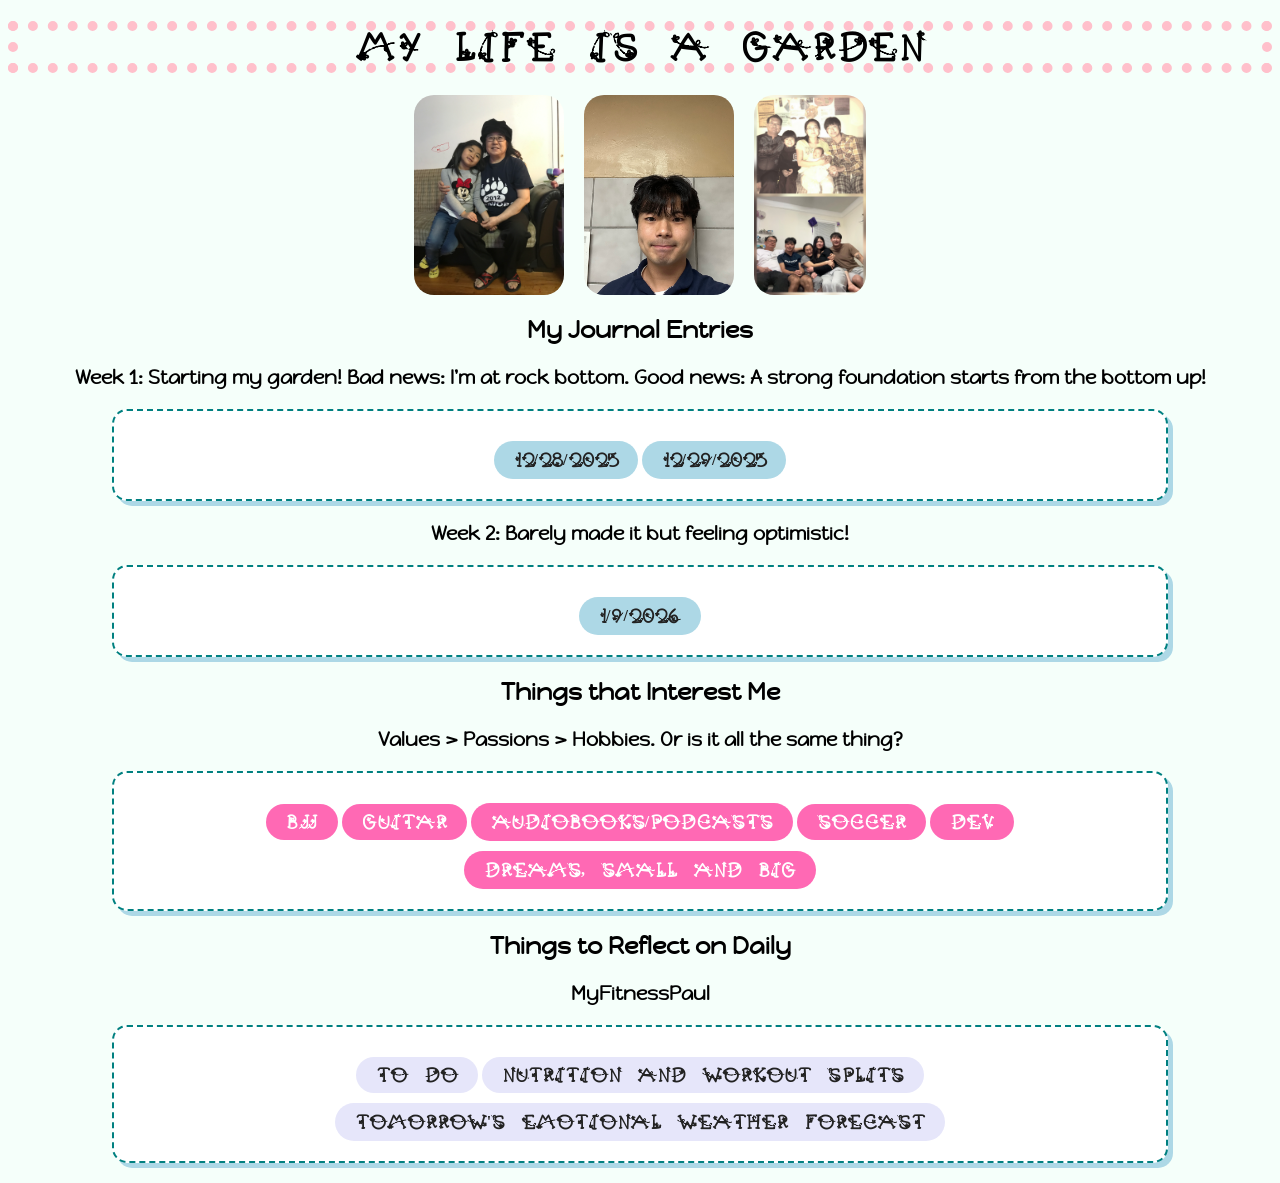
<file: index.html>
<!doctype html>
<html>
	<head>
		<link rel= "stylesheet" href="styles.css">
		<link rel="preconnect" href="https://fonts.googleapis.com">
		<link rel="preconnect" href="https://fonts.gstatic.com" crossorigin>
		<link href="https://fonts.googleapis.com/css2?family=Happy+Monkey&display=swap" rel="stylesheet">
	</head>
	<body>

		<h1 id = "title">My Life is a Garden</h1>

		<div id = "div-pics">
			<img class ="intro-img" src="left.jpeg" alt="My granma and sister">
			<img class ="intro-img" src="middle.jpeg" alt="Family picture from 10 years ago recreated in 2025">
			<img class ="intro-img" src="right.jpeg" alt="selfie of me">
		</div>
		<h2>My Journal Entries</h2>
		<h3>Week 1: Starting my garden! Bad news: I'm at rock bottom. Good news: A strong foundation starts from the bottom up!
		</h3>
		<div class="journal">
			<a href="12-28.html">12/28/2025
			</a>
			<a href="12-29.html">12/29/2025
			</a>
			
			
		</div>

		<h3>Week 2: Barely made it but feeling optimistic!</h3>
		<div class="journal">
			<a href="1-9.html">1/9/2026</a>
		</div>

		<h2>Things that Interest Me<h2>
		<h3>Values > Passions > Hobbies. Or is it all the same thing?
		</h3>
		<div class="things">
  	  		<a href="#">BJJ</a>
	    	<a href="#">Guitar</a>
	    	<a href="#">Audiobooks/Podcasts</a>
	    	<a href="#">Soccer</a>
			<a href="#">Dev</a>
			<a href="#">Dreams, small and big</a>
		</div>
		
		<h2>Things to Reflect on Daily</h2>
		<h3>MyFitnessPaul</h3>
		<div class="track">
  	  		<a href="to-do.html">To Do</a>
	    	<a href="#">Nutrition and Workout Splits</a>
	    	<a href="forecast.html">Tomorrow's Emotional Weather Forecast</a>
		</div>


			
		
	</body>

</html>
</file>
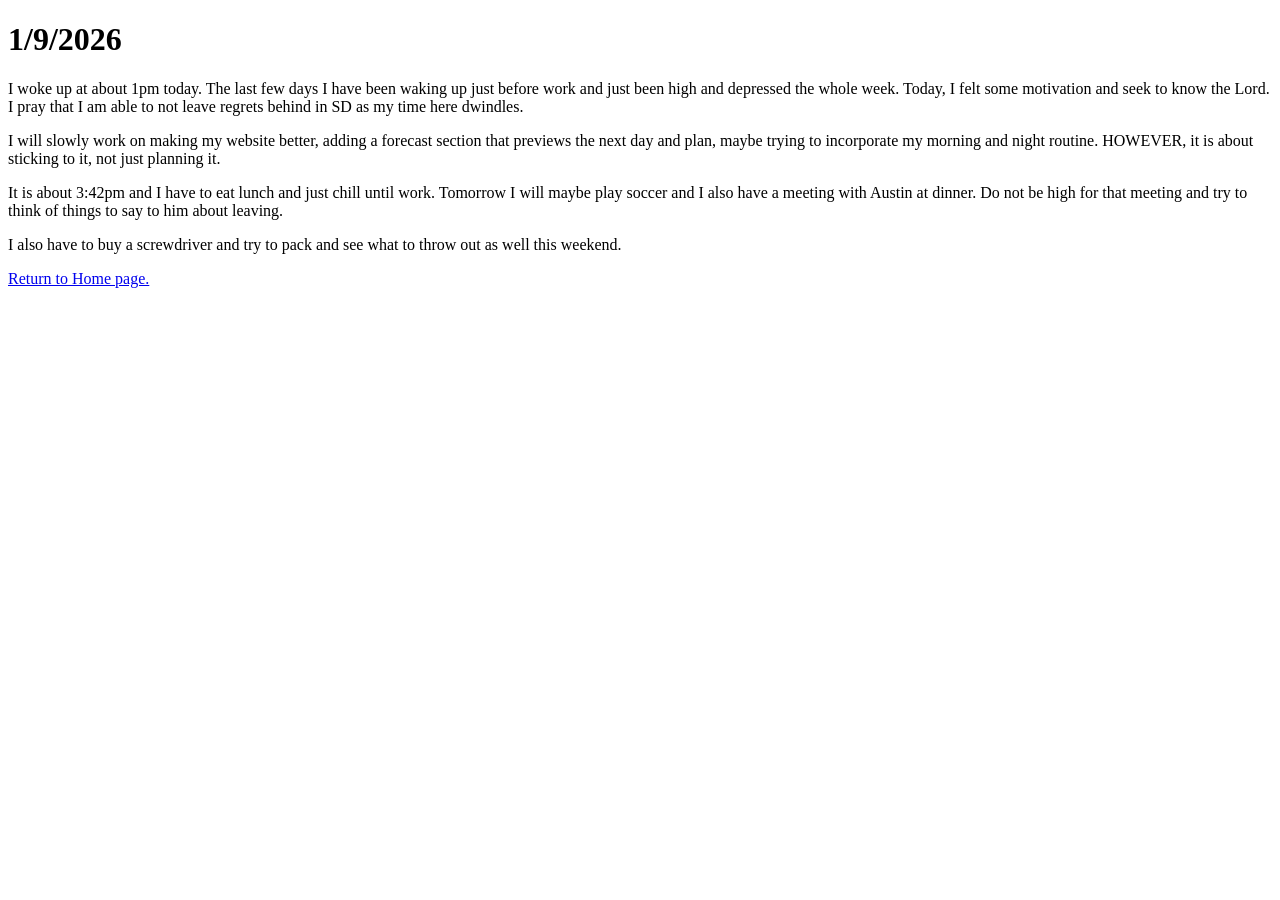
<file: 1-9.html>
<!doctype html>
<html>
<head></head>
<body>
	<h1>1/9/2026</h1>
	<p> I woke up at about 1pm today. The last few days I have been waking up just before work and just been high and depressed the whole week. Today, I felt some motivation and seek to know the Lord. I pray that I am able to not leave regrets behind in SD as my time here dwindles. </p>

	<p> I will slowly work on making my website better, adding a forecast section that previews the next day and plan, maybe trying to incorporate my morning and night routine. HOWEVER, it is about sticking to it, not just planning it.</p>

	<p> It is about 3:42pm and I have to eat lunch and just chill until work. Tomorrow I will maybe play soccer and I also have a meeting with Austin at dinner. Do not be high for that meeting and try to think of things to say to him about leaving.</p>

	<p> I also have to buy a screwdriver and try to pack and see what to throw out as well this weekend.
	</p>

	<a href="index.html">Return to Home page.</a>

</body>

</html>
</file>
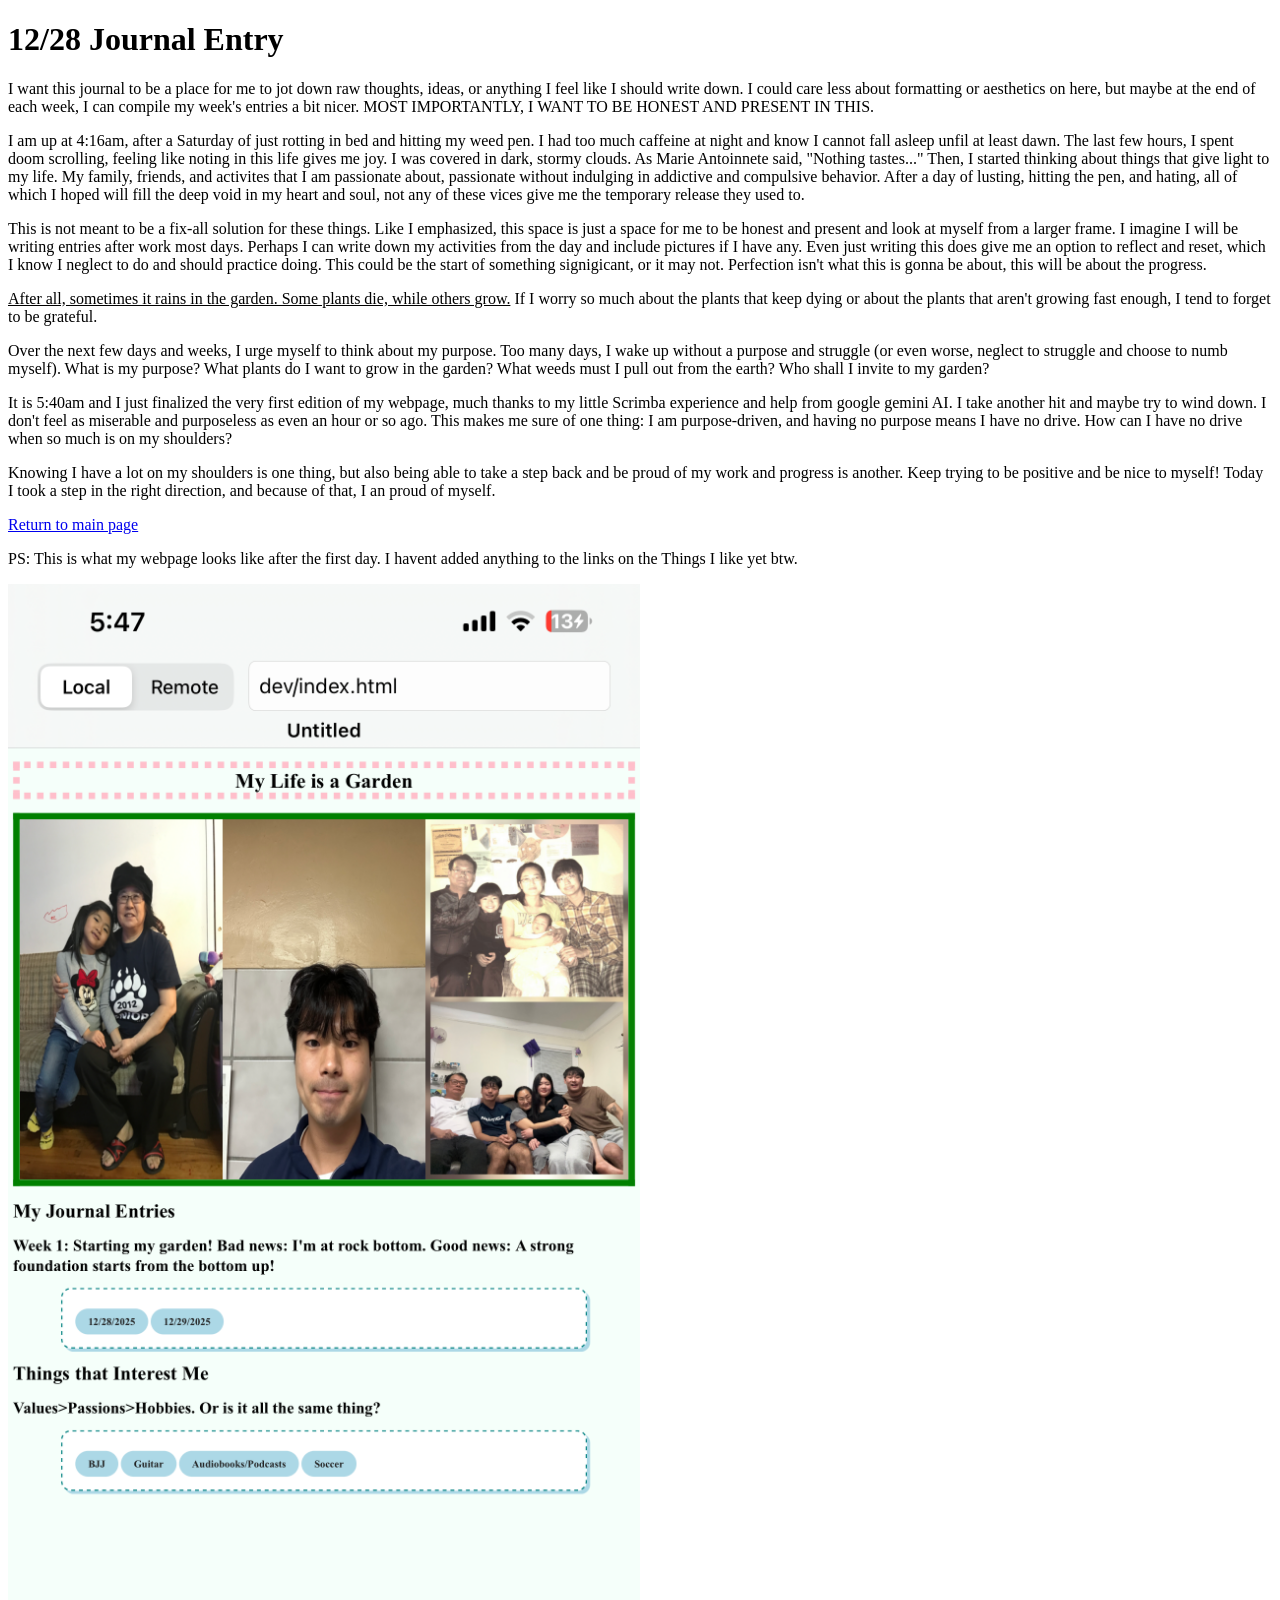
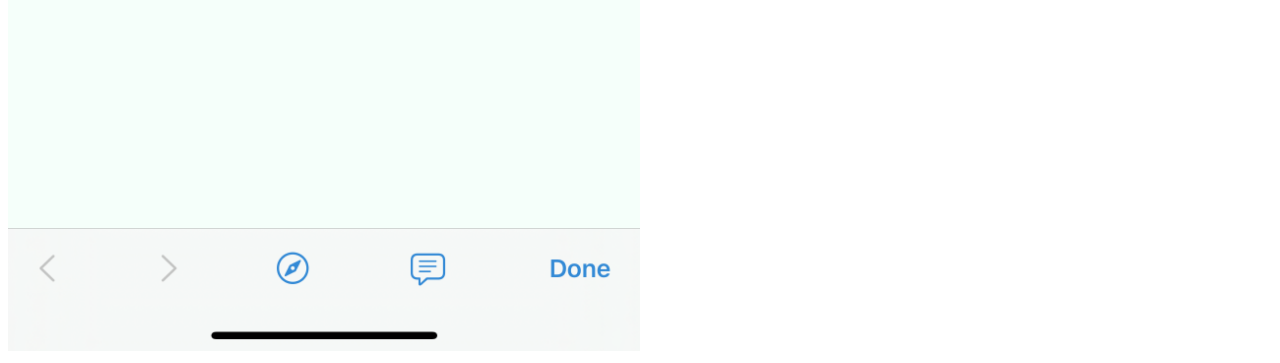
<file: 12-28.html>
<!doctype html>
<html>
	<head>
	</head>
	<body>
		<h1> 12/28 Journal Entry </h1>
		<p> I want this journal to be a place for me to jot down raw thoughts, ideas, or anything I feel like I should write down. I could care less about formatting or aesthetics on here, but maybe at the end of each week, I can compile my week's entries a bit nicer. MOST IMPORTANTLY, I WANT TO BE HONEST AND PRESENT IN THIS.
		</p>
		<p>I am up at 4:16am, after a Saturday of just rotting in bed and hitting my weed pen. I had too much caffeine at night and know I cannot fall asleep unfil at least dawn. The last few hours, I spent doom scrolling, feeling like noting in this life gives me joy. I was covered in dark, stormy clouds. As Marie Antoinnete said, "Nothing tastes..." Then, I started thinking about things that give light to my life. My family, friends, and activites that I am passionate about, passionate without indulging in addictive and compulsive behavior. After a day of lusting, hitting the pen, and hating, all of which I hoped will fill the deep void in my heart and soul, not any of these vices give me the temporary release they used to.
		</p>
		<p> This is not meant to be a fix-all solution for these things. Like I emphasized, this space is just a space for me to be honest and present and look at myself from a larger frame. I imagine I will be writing entries after work most days. Perhaps I can write down my activities from the day and include pictures if I have any. Even just writing this does give me an option to reflect and reset, which I know I neglect to do and should practice doing. This could be the start of something signigicant, or it may not. Perfection isn't what this is gonna be about, this will be about the progress.
		</p>
		<p>
			<u>After all, sometimes it rains in the garden. Some plants die, while others grow.</u>
					If I worry so much about the plants that keep dying or about the plants that aren't growing fast enough, I tend to forget to be grateful.
		</p>
		<p>Over the next few days and weeks, I urge myself to think about my purpose. Too many days, I wake up without a purpose and struggle (or even worse, neglect to struggle and choose to numb myself). What is my purpose? What plants do I want to grow in the garden? What weeds must I pull out from the earth? Who shall I invite to my garden?
		</p>
		<p>It is 5:40am and I just finalized the very first edition of my webpage, much thanks to my little Scrimba experience and help from google gemini AI. I take another hit and maybe try to wind down. I don't feel as miserable and purposeless as even an hour or so ago. This makes me sure of one thing: I am purpose-driven, and having no purpose means I have no drive. How can I have no drive when so much is on my shoulders?
			
		</p>
		<p>Knowing I have a lot on my shoulders is one thing, but also being able to take a step back and be proud of my work and progress is another. Keep trying to be positive and be nice to myself! Today I took a step in the right direction, and because of that, I an proud of myself.
		</p>
		<a href="index.html">Return to main page</a>
		<p>PS: This is what my webpage looks like after the first day. I havent added anything to the links on the Things I like yet btw.
		</p>
		<img src="../12-28.png" width="50%">
	</body>
</html>
</file>
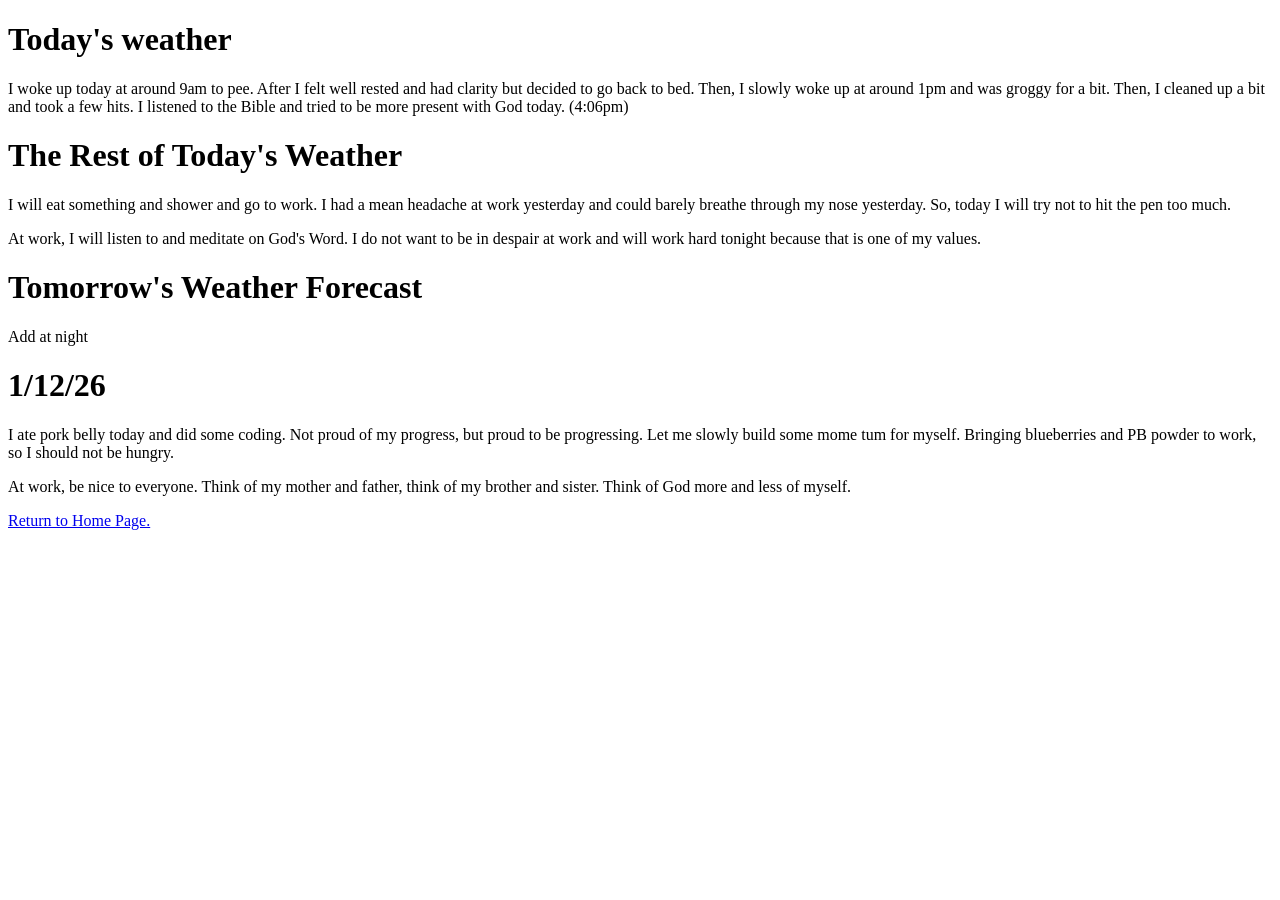
<file: forecast.html>
<!doctype html>

<html>
<head></head>
<body>
	<h1>Today's weather</h1>
	<p>I woke up today at around 9am to pee. After I felt well rested and had clarity but decided to go back to bed. Then, I slowly woke up at around 1pm and was groggy for a bit. Then, I cleaned up a bit and took a few hits. I listened to the Bible and tried to be more present with God today. (4:06pm)</p>

	<h1>The Rest of Today's Weather</h1>
	<p>I will eat something and shower and go to work. I had a mean headache at work yesterday and could barely breathe through my nose yesterday. So, today I will try not to hit the pen too much.</p>
	<p>At work, I will listen to and meditate on God's Word. I do not want to be in despair at work and will work hard tonight because that is one of my values. </p>

	<h1>Tomorrow's Weather Forecast</h1>
	<p>Add at night</p>
	<h1>1/12/26</h1>
	<p>I ate pork belly today and did some coding. Not proud of my progress, but proud to be progressing. Let me slowly build some mome tum for myself. Bringing blueberries and PB powder to work, so I should not be hungry.</p>
	<p> At work, be nice to everyone. Think of my mother and father, think of my brother and sister. Think of God more and less of myself.</p>
	<a href="index.html">Return to Home Page.</a>

</body>
</html>
</file>
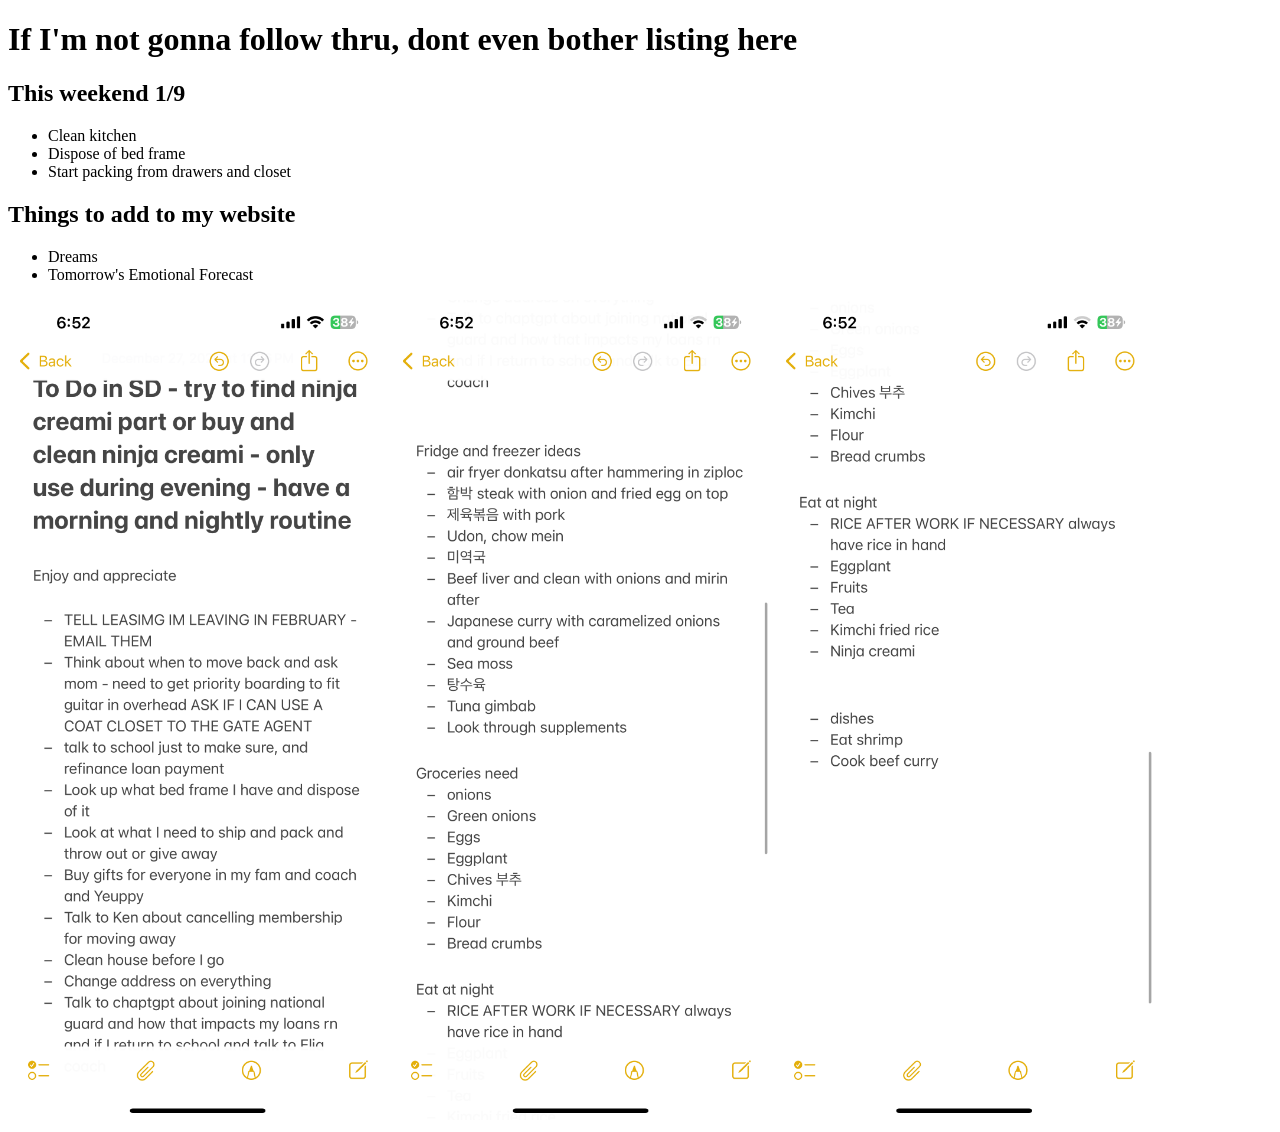
<file: to-do.html>
<!doctype html>
<html>
	<head>
		
	</head>
	<body>
		<h1>If I'm not gonna follow thru, dont even bother listing here</h1>
		<h2>This weekend 1/9</h2>
		<ul>
			<li>Clean kitchen</li>
			<li>Dispose of bed frame</li>
			<li>Start packing from drawers and closet</li>				
		</ul>
		<h2> Things to add to my website</h2>
		<ul>
			<li>Dreams</li>
			<li>Tomorrow's Emotional Forecast</li>
		</ul>
	<img src="p1.png" width="30%">
	<img src="p2.png" width="30%">
	<img src="p3.png" width="30%">

	</body>


</html>
</file>
<file: styles.css>
body {
	background-color:     #F5FFFA;
	text-align: center;
}

@font-face {
  src: url("garden.ttf");
  font-family: Garden;
}

@font-face {
  src: url("buzz.ttf");
  font-family: Buzz;
}

.happy-monkey-regular {
  font-family: "Happy Monkey", system-ui;
  font-weight: 400;
  font-style: normal;
}


#title {
	text-align: center;
	border: 10px dotted pink;
  font-family: Buzz;
}

h2, h3{
	text-align: center;
  font-family: "Happy Monkey"
}

#div-pics {
	display: flex;
	flex-direction:row;
	justify-content: center;
	align-items: start;
	height: 200px;
}

.intro-img {
	height:200px;
	width:auto;
	padding:0;
	margin:0 10px;
	border-radius: 20px;
}

.journal, .things, .track {
  background-color: white;       /* Looks like paper */
  width: 80%;                    /* Doesn't touch the edges */
  margin: 20px auto;             /* Centers the card */
  padding: 20px;                 /* Space inside the card */
  border-radius: 15px;           /* Rounded corners */
  border: 2px dashed teal;      /* Matches your title theme */
  box-shadow: 5px 5px 0px lightblue; /* A fun "hard" shadow */
}


/* Styling for links specifically inside the journal section */
.journal a, .things a, .track a{
  display: inline-block;      /* Makes it the size of the text, not full width */
  background-color: lightblue;  /* The "Garden Pond" Teal you liked */
  color: #222222;               /* White text */
  padding: 10px 20px;         /* Adds space inside the button */
  border-radius: 20px;        /* Makes it round like a pill or stone */
  text-decoration: none;      /* Removes the blue underline */
  border: none;               /* Removes the pink dotted line */
  margin-top: 10px;           /* Adds space above it */
  font-weight: bold;
  font-family: Buzz;
}

/* Optional: Changes color when you hover over it */
.journal a:hover, .things a:hover, .track a:hover{
  background-color: #4682B4;  /* Turns Steel Blue when you touch it */
  cursor: pointer;
}

.things a {
    background-color: hotpink; /* Overrides the teal color just for things */
		color:white;
}

.track a {
	background-color: lavender;
	color: #222222;
}
</file>
